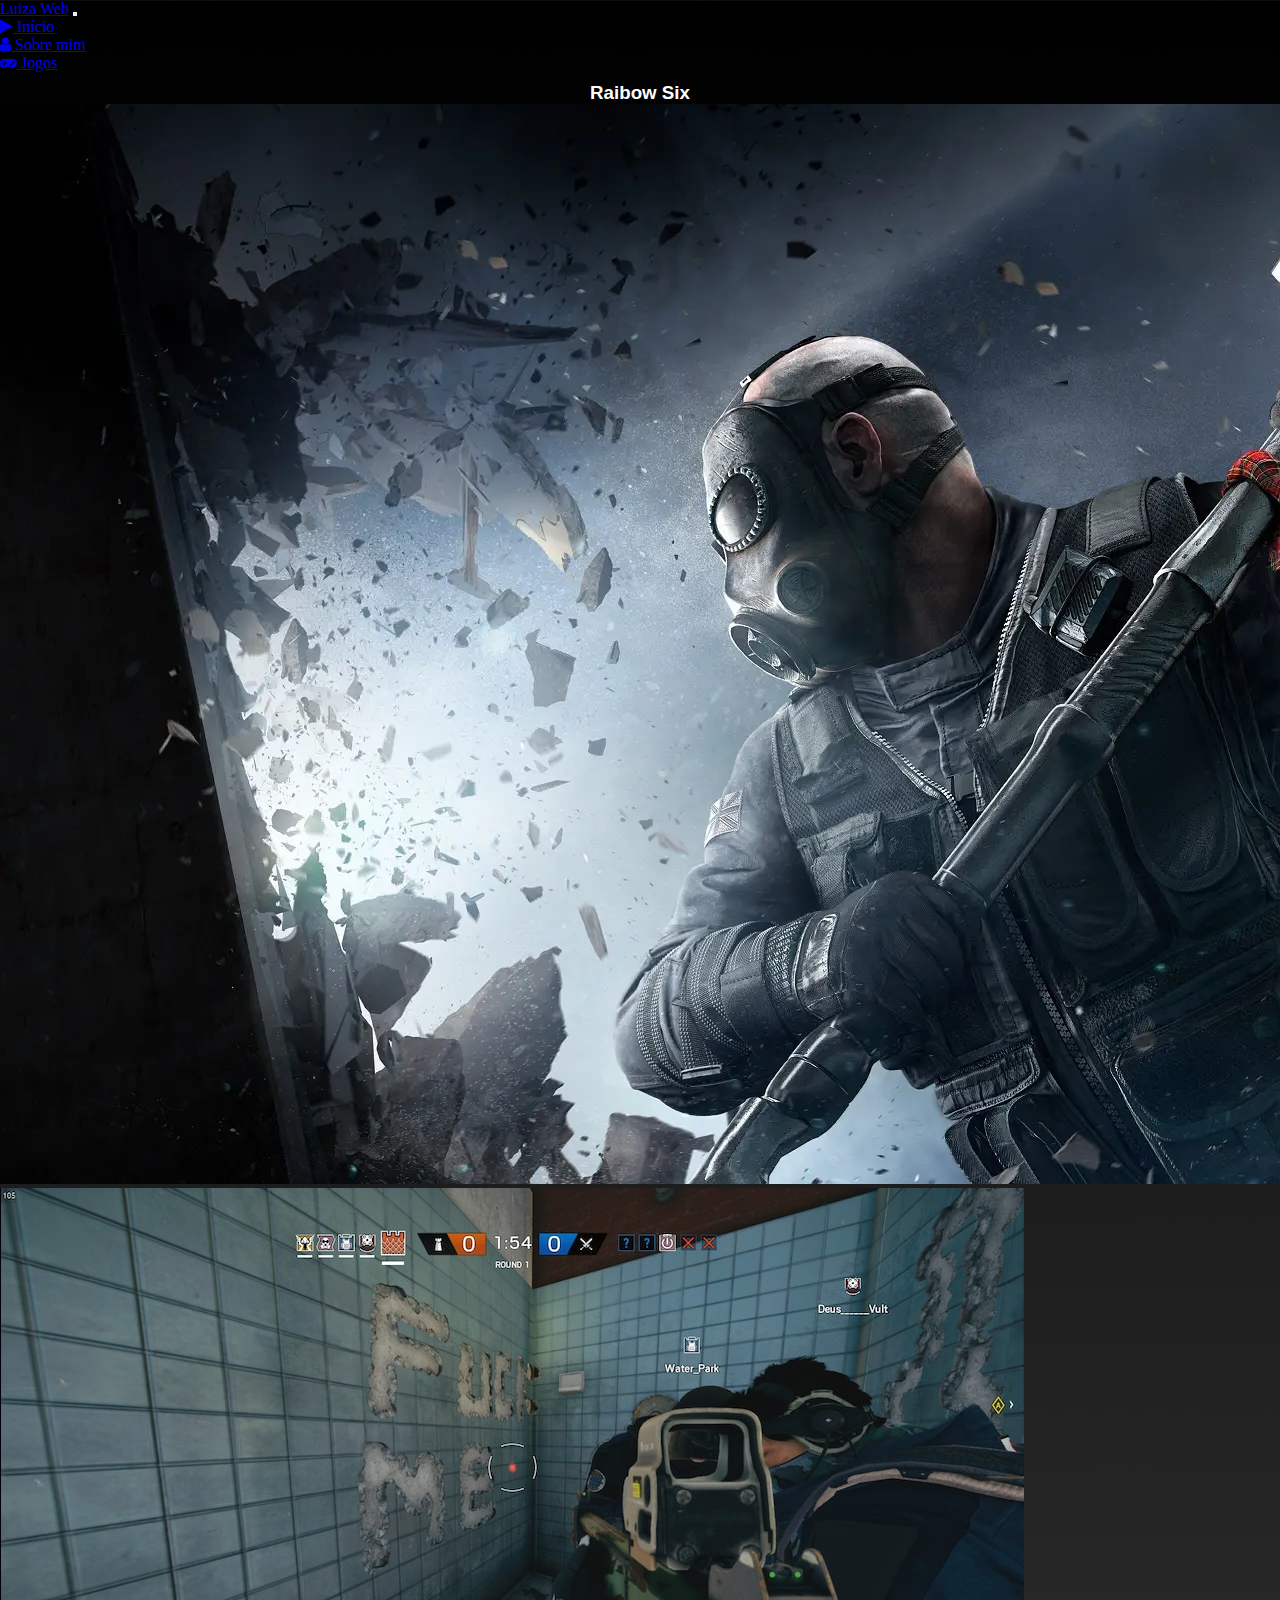
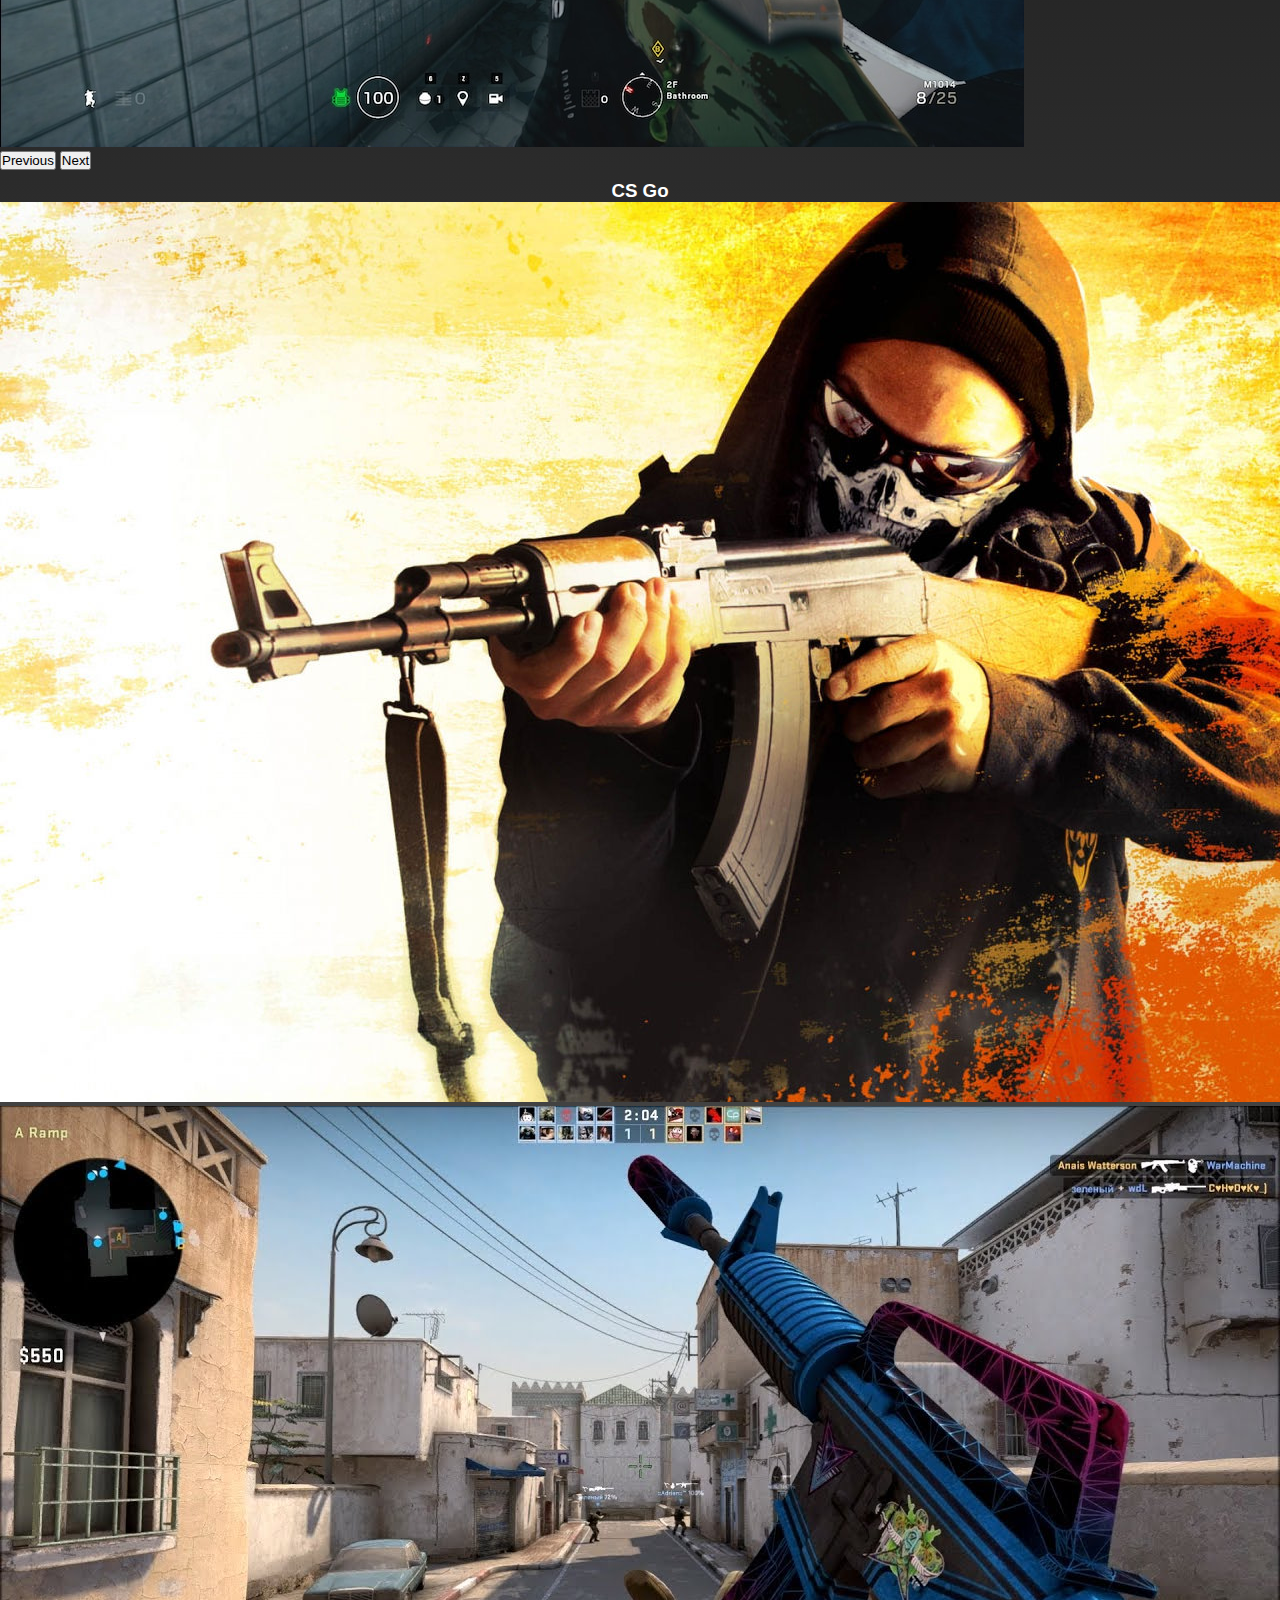
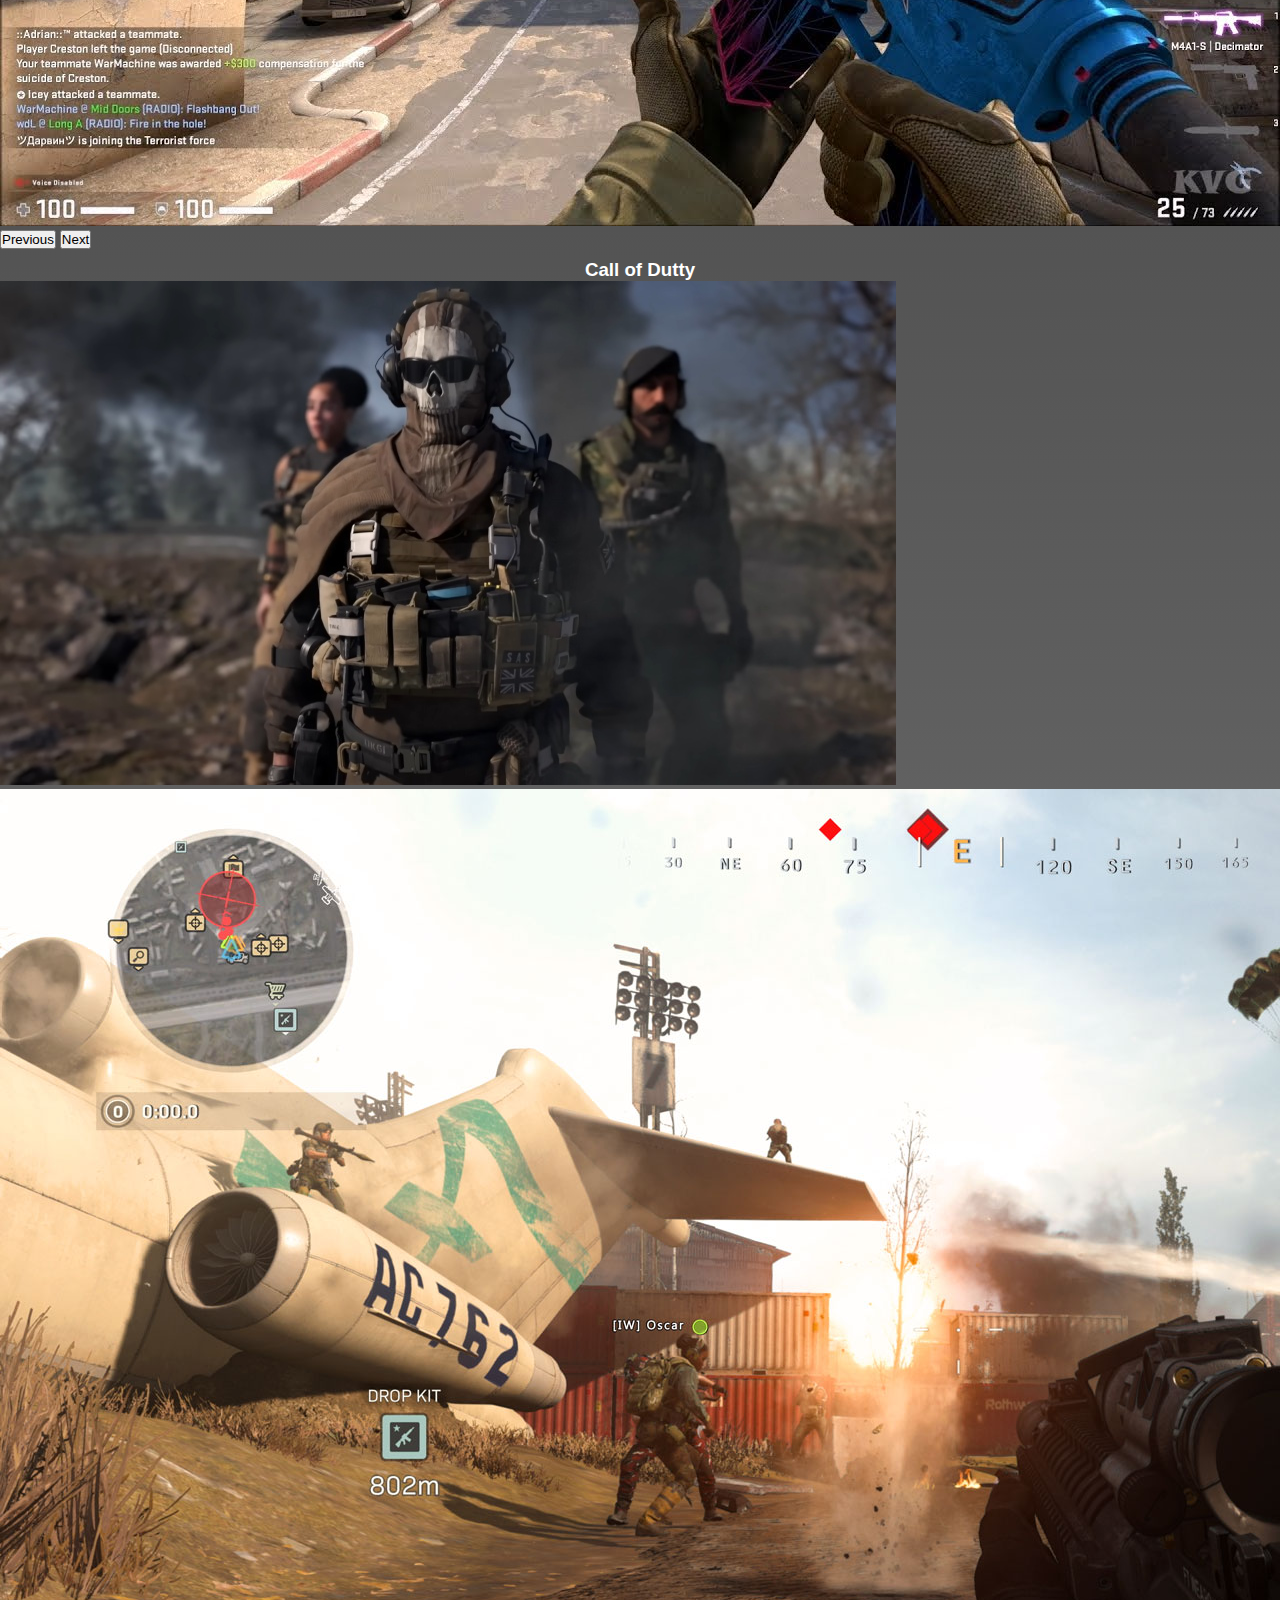
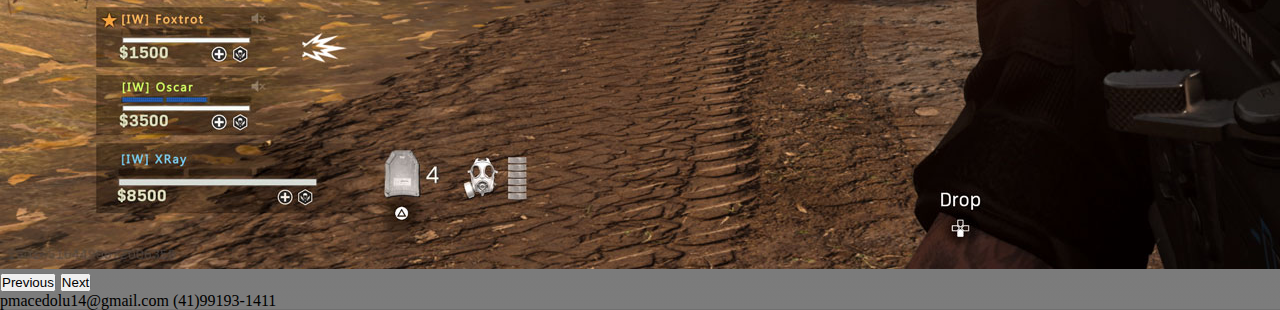
<file: jogos.html>
<!DOCTYPE html>
<html lang="en">
<head>
  <meta charset="UTF-8">
  <meta http-equiv="X-UA-Compatible" content="IE=edge">
  <meta name="viewport" content="width=device-width, initial-scale=1.0">
  <title>jogos</title>
  <link href="https://cdn.jsdelivr.net/npm/bootstrap@5.2.3/dist/css/bootstrap.min.css" rel="stylesheet" integrity="sha384-rbsA2VBKQhggwzxH7pPCaAqO46MgnOM80zW1RWuH61DGLwZJEdK2Kadq2F9CUG65" crossorigin="anonymous">
  <link rel="stylesheet" href="https://cdnjs.cloudflare.com/ajax/libs/font-awesome/4.7.0/css/font-awesome.css" integrity="sha512-5A8nwdMOWrSz20fDsjczgUidUBR8liPYU+WymTZP1lmY9G6Oc7HlZv156XqnsgNUzTyMefFTcsFH/tnJE/+xBg==" crossorigin="anonymous" referrerpolicy="no-referrer" />
  <link rel="stylesheet" href="css/estilo.css">
  <link rel="shortcut icon" href="./icone.jpg" sizes="32x32" type="image/png">
</head>
<body>
  <nav class="navbar navbar-dark bg-dark navbar-expand-lg">
    <div class="container-fluid">
      <a class="navbar-brand" href="index.html">Luiza Web</a>
      <button class="navbar-toggler" type="button" data-bs-toggle="collapse" data-bs-target="#navbarNav" aria-controls="navbarNav" aria-expanded="false" aria-label="Toggle navigation">
        <span class="navbar-toggler-icon"></span>
      </button>
      <div class="collapse navbar-collapse" id="navbarNav">
        <ul class="navbar-nav">
          <li class="nav-item">
            <a class="nav-link active" aria-current="page" href="index.html"><i class="fa fa-play" aria-hidden="true"></i> Início</a>
          </li>
          <li class="nav-item">
            <a class="nav-link disabled" href="#"><i class="fa fa-user" aria-hidden="true"></i> Sobre mim</a>
          </li>
          <li class="nav-item">
            <a class="nav-link" href="jogos.html"><i class="fa fa-gamepad" aria-hidden="true"></i> Jogos</a>
          </li>
        </ul>
      </div>
    </div>
  </nav>

  <div class="container">
    <div class="row d-flex justify-content-center">
      <div class="col-md-5 col-xs-12">
        <div class="titulo">
          <h3>Raibow Six</h3>
        </div>
        <div id="carouselExampleControls" class="carousel slide" data-bs-ride="carousel">
          <div class="carousel-inner">
            <div class="carousel-item active">
              <img src="./Tom-Clancys-Rainbow-Six-Siege123.webp"  class="d-block w-100" alt="...">
            </div>
            <div class="carousel-item">
              <img src="./r6 imagem2.png"  class="d-block w-100" alt="...">
            </div>
          </div>
          <button class="carousel-control-prev" type="button" data-bs-target="#carouselExampleControls" data-bs-slide="prev">
            <span class="carousel-control-prev-icon" aria-hidden="true"></span>
            <span class="visually-hidden">Previous</span>
          </button>
          <button class="carousel-control-next" type="button" data-bs-target="#carouselExampleControls" data-bs-slide="next">
            <span class="carousel-control-next-icon" aria-hidden="true"></span>
            <span class="visually-hidden">Next</span>
          </button>
        </div>
      </div>  
    </div>

    <div class="row d-flex justify-content-center">
      <div class="col-md-5 col-xs-12">
        <div class="titulo">
          <h3>CS Go</h3>
        </div>
        <div id="carouselExampleControls" class="carousel slide" data-bs-ride="carousel">
          <div class="carousel-inner">
            <div class="carousel-item active">
              <img src="./cs-go-1.jpg"  class="d-block w-100" alt="...">
            </div>
            <div class="carousel-item">
              <img src="./cs go 2.jpg"  class="d-block w-100" alt="...">
            </div>
          </div>
          <button class="carousel-control-prev" type="button" data-bs-target="#carouselExampleControls" data-bs-slide="prev">
            <span class="carousel-control-prev-icon" aria-hidden="true"></span>
            <span class="visually-hidden">Previous</span>
          </button>
          <button class="carousel-control-next" type="button" data-bs-target="#carouselExampleControls" data-bs-slide="next">
            <span class="carousel-control-next-icon" aria-hidden="true"></span>
            <span class="visually-hidden">Next</span>
          </button>
        </div>
      </div>  
    </div>

    <div class="row d-flex justify-content-center">
      <div class="col-md-5 col-xs-12">
        <div class="titulo">
          <h3>Call of Dutty</h3>
        </div>
        <div id="carouselExampleControls" class="carousel slide" data-bs-ride="carousel">
          <div class="carousel-inner">
            <div class="carousel-item active">
              <img src="./Warzone.jpg"  class="d-block w-100" alt="...">
            </div>
            <div class="carousel-item">
              <img src="./warzone2.png"  class="d-block w-100" alt="...">
            </div>
          </div>
          <button class="carousel-control-prev" type="button" data-bs-target="#carouselExampleControls" data-bs-slide="prev">
            <span class="carousel-control-prev-icon" aria-hidden="true"></span>
            <span class="visually-hidden">Previous</span>
          </button>
          <button class="carousel-control-next" type="button" data-bs-target="#carouselExampleControls" data-bs-slide="next">
            <span class="carousel-control-next-icon" aria-hidden="true"></span>
            <span class="visually-hidden">Next</span>
          </button>
        </div>
      </div>  
    </div>
  </div>

  <footer>
    pmacedolu14@gmail.com   (41)99193-1411
  </footer>
  <script src="https://cdn.jsdelivr.net/npm/@popperjs/core@2.11.6/dist/umd/popper.min.js" integrity="sha384-oBqDVmMz9ATKxIep9tiCxS/Z9fNfEXiDAYTujMAeBAsjFuCZSmKbSSUnQlmh/jp3" crossorigin="anonymous"></script>
<script src="https://cdn.jsdelivr.net/npm/bootstrap@5.2.3/dist/js/bootstrap.min.js" integrity="sha384-cuYeSxntonz0PPNlHhBs68uyIAVpIIOZZ5JqeqvYYIcEL727kskC66kF92t6Xl2V" crossorigin="anonymous"></script>
</body>
</html>
</file>
<file: css/estilo.css>
/* estilo.css */
* { 
    margin:0; 
    padding: 0; 
}
body {
    background: rgb(124,124,124);
    background: linear-gradient(0deg, rgba(124,124,124,1) 0%, rgba(0,0,0,1) 100%);
}

h3, h1, p{
    font-family: Arial, Helvetica, sans-serif;
    text-align: center;
    color: #fff;
 }

 .titulo {
    margin-top: 10px;
 }
 
/* footer { background-color: #222; min-height: 180px; color:#999; padding:40px; }
header { background-color: #000; }
nav { min-height: 90px; margin-bottom: 0 !important;  }

#main { padding: 50px; background: linear-gradient(135deg, #35b8b0 0%,#1c799d 100%);  }
#main img  { max-height: 400px; }
#middle { margin: 50px 0; }
#logo { margin:20px 0; }

.lista_footer { margin-top:35px; }
.link_menu { margin-top:20px; }
.link_menu a{ color:#9bbd46 !important; padding:10px;  }
.link_menu a:hover{ background-color:#9bbd46 !important; color:#111 !important; }
.center { text-align: center } */
</file>
